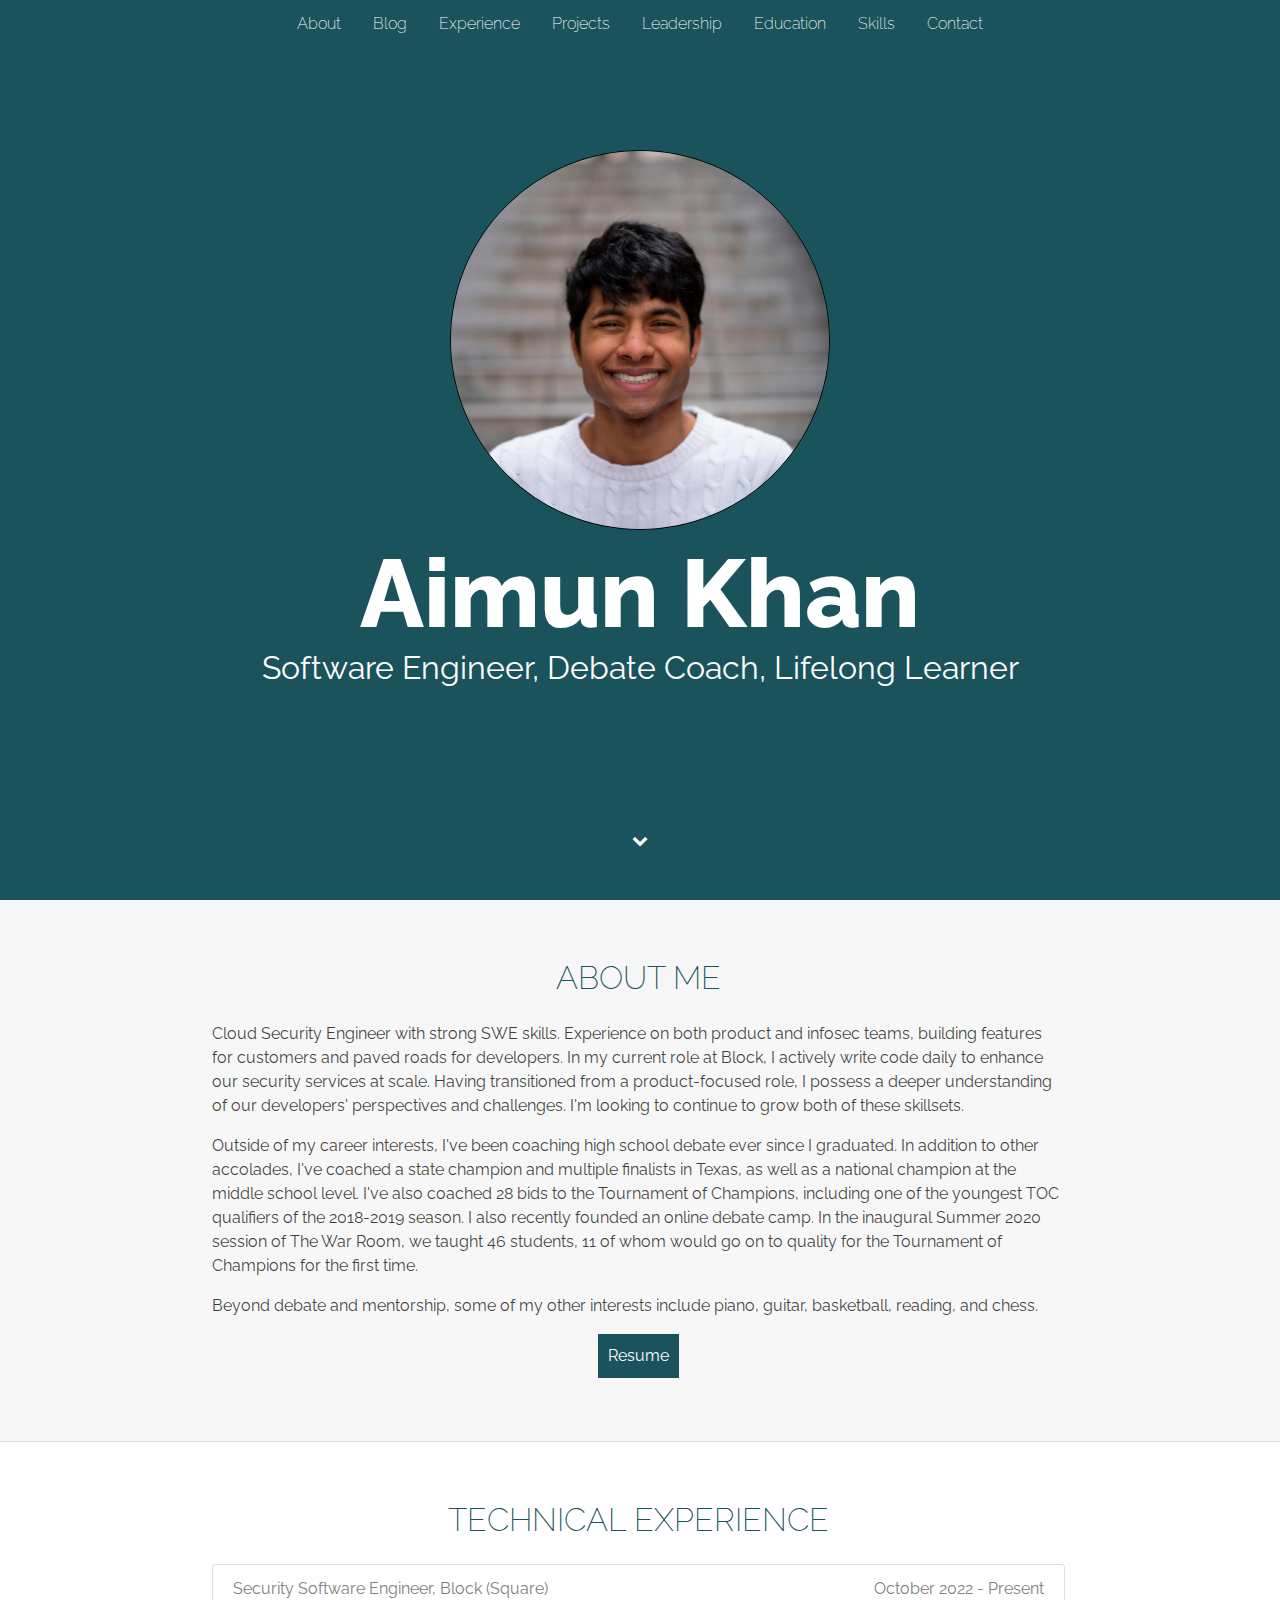
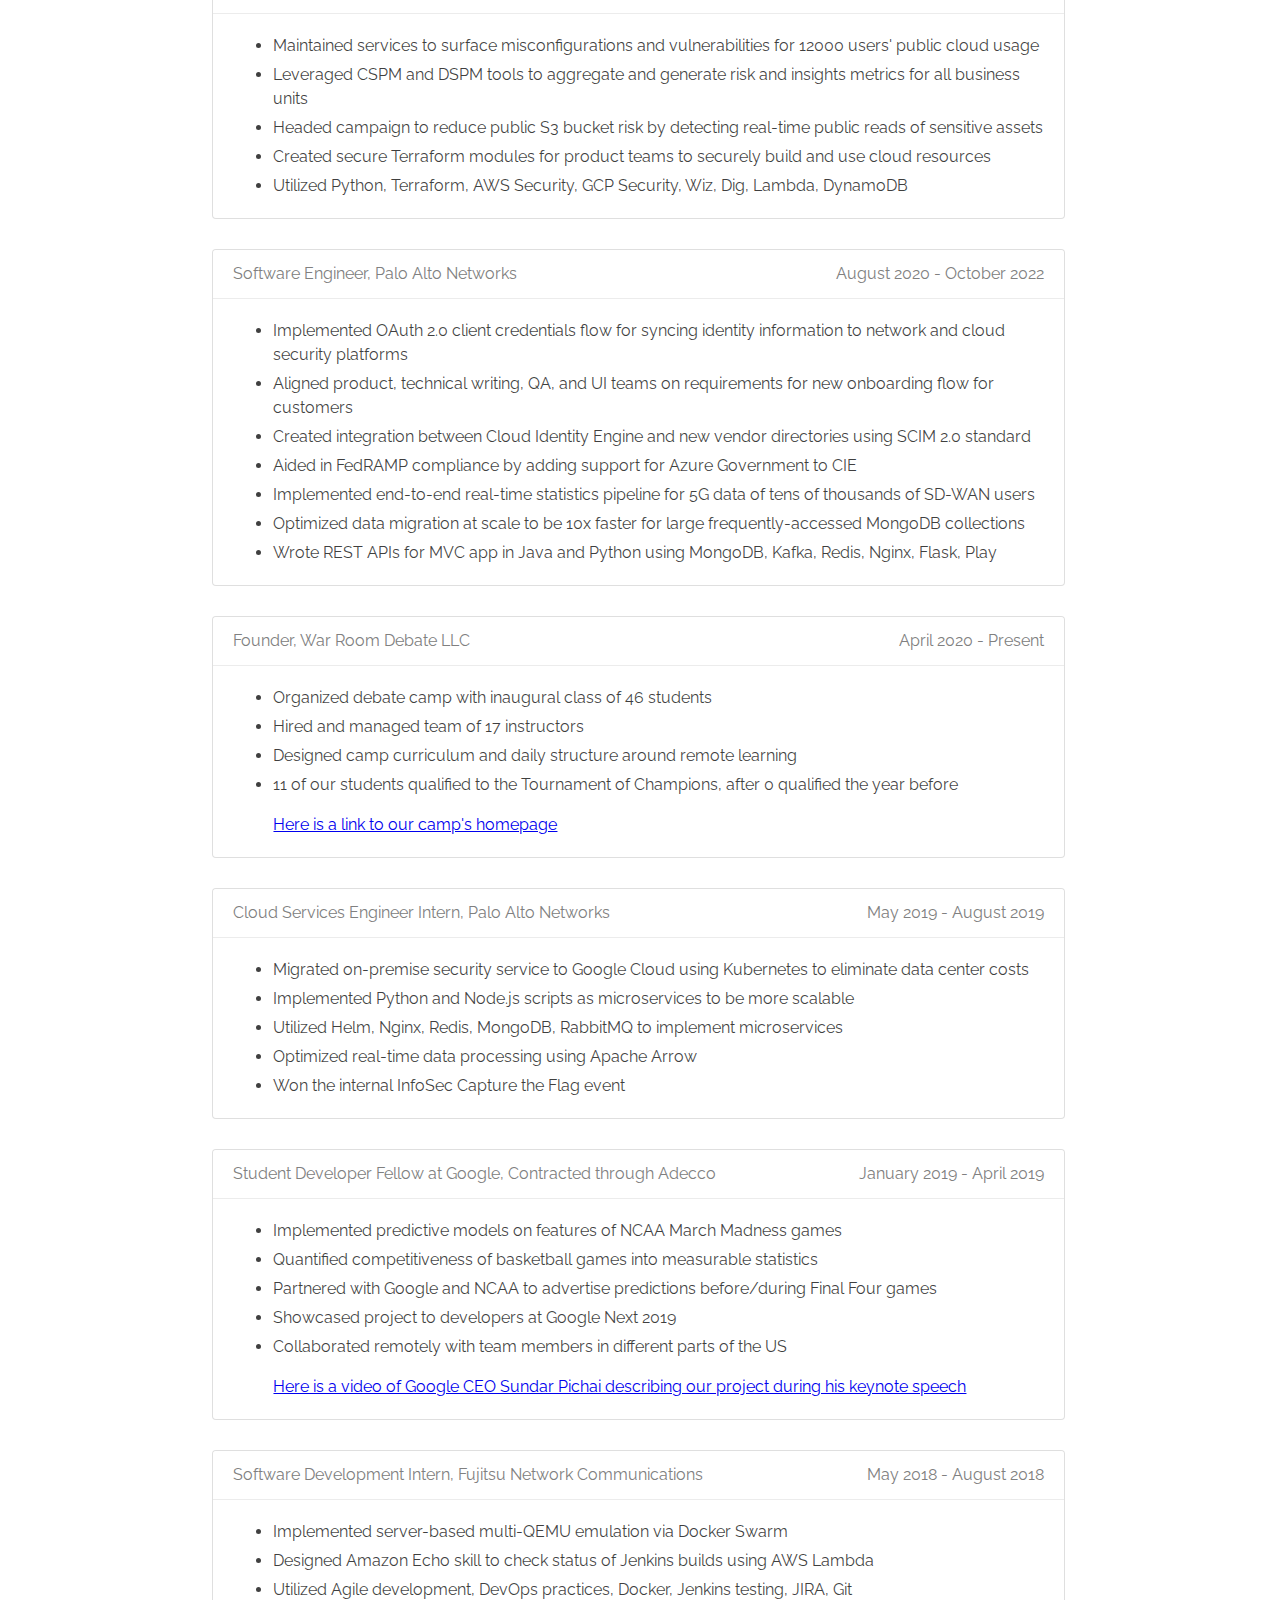
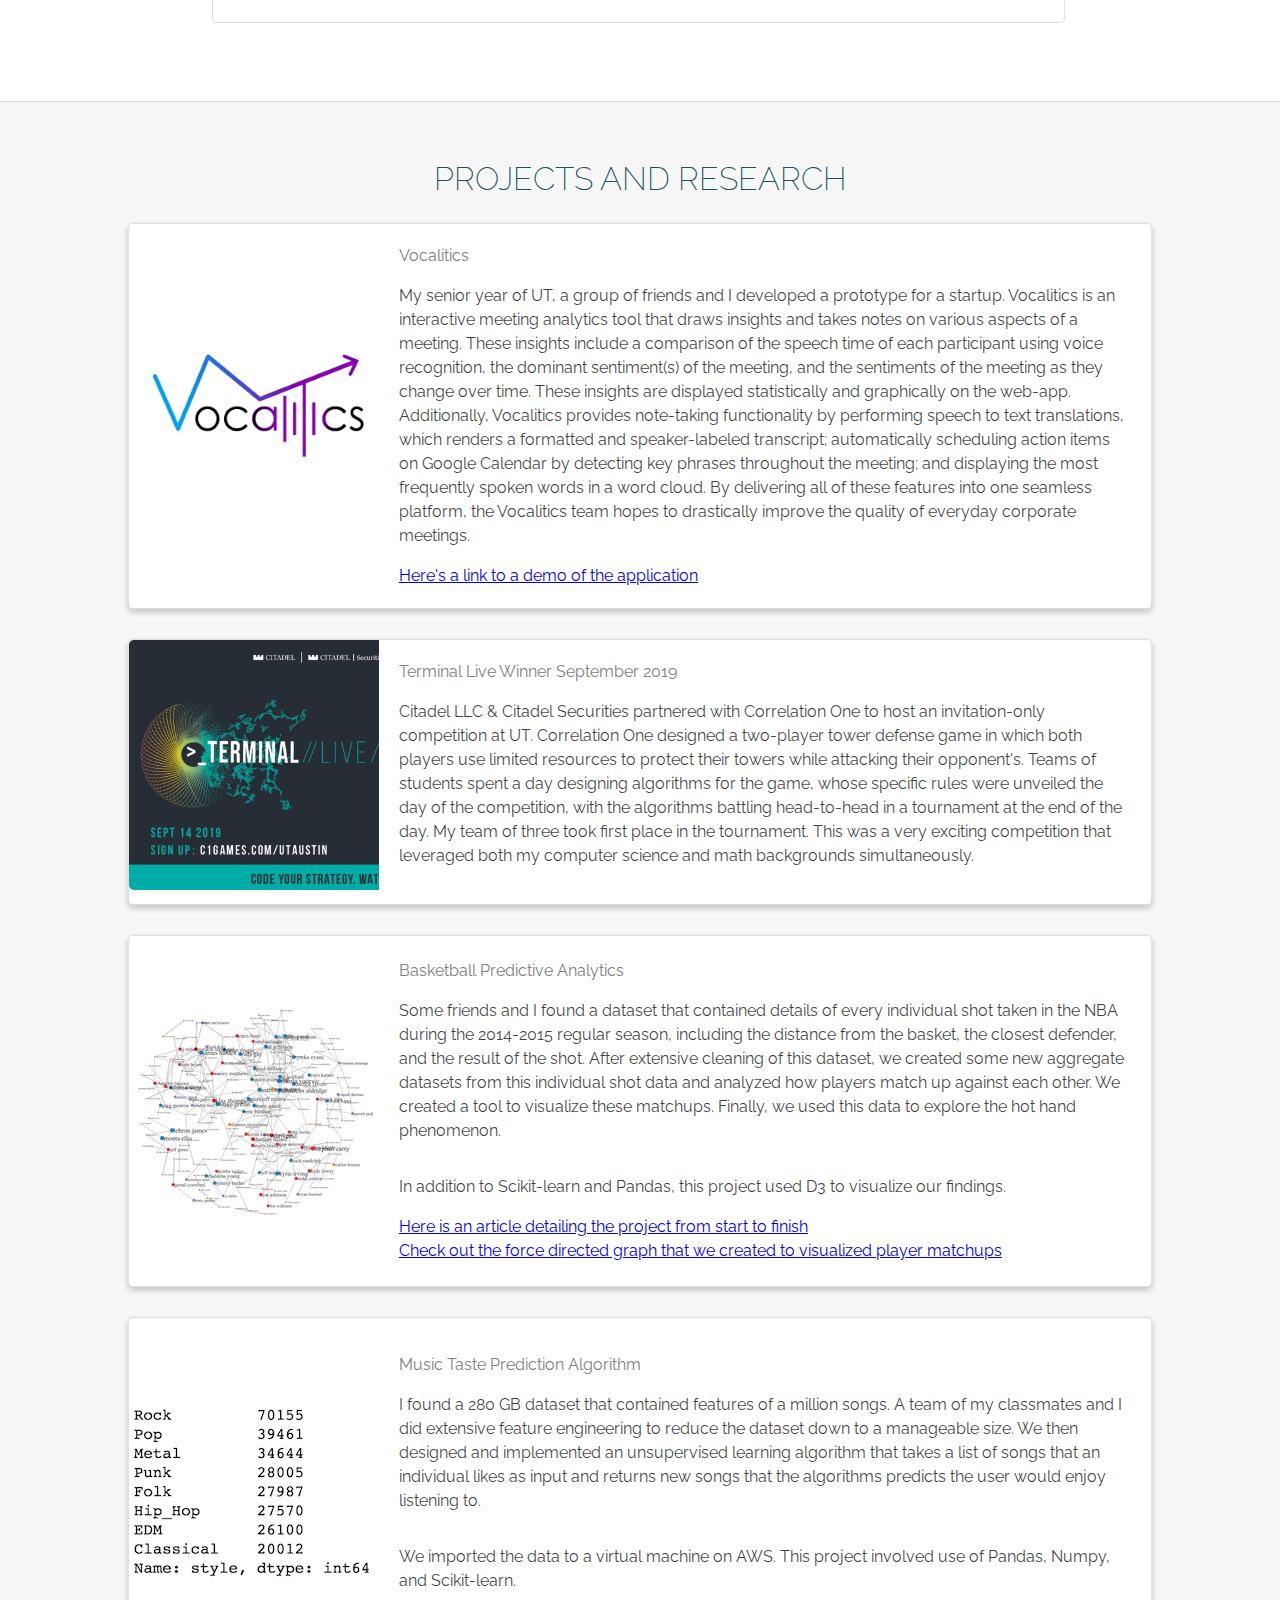
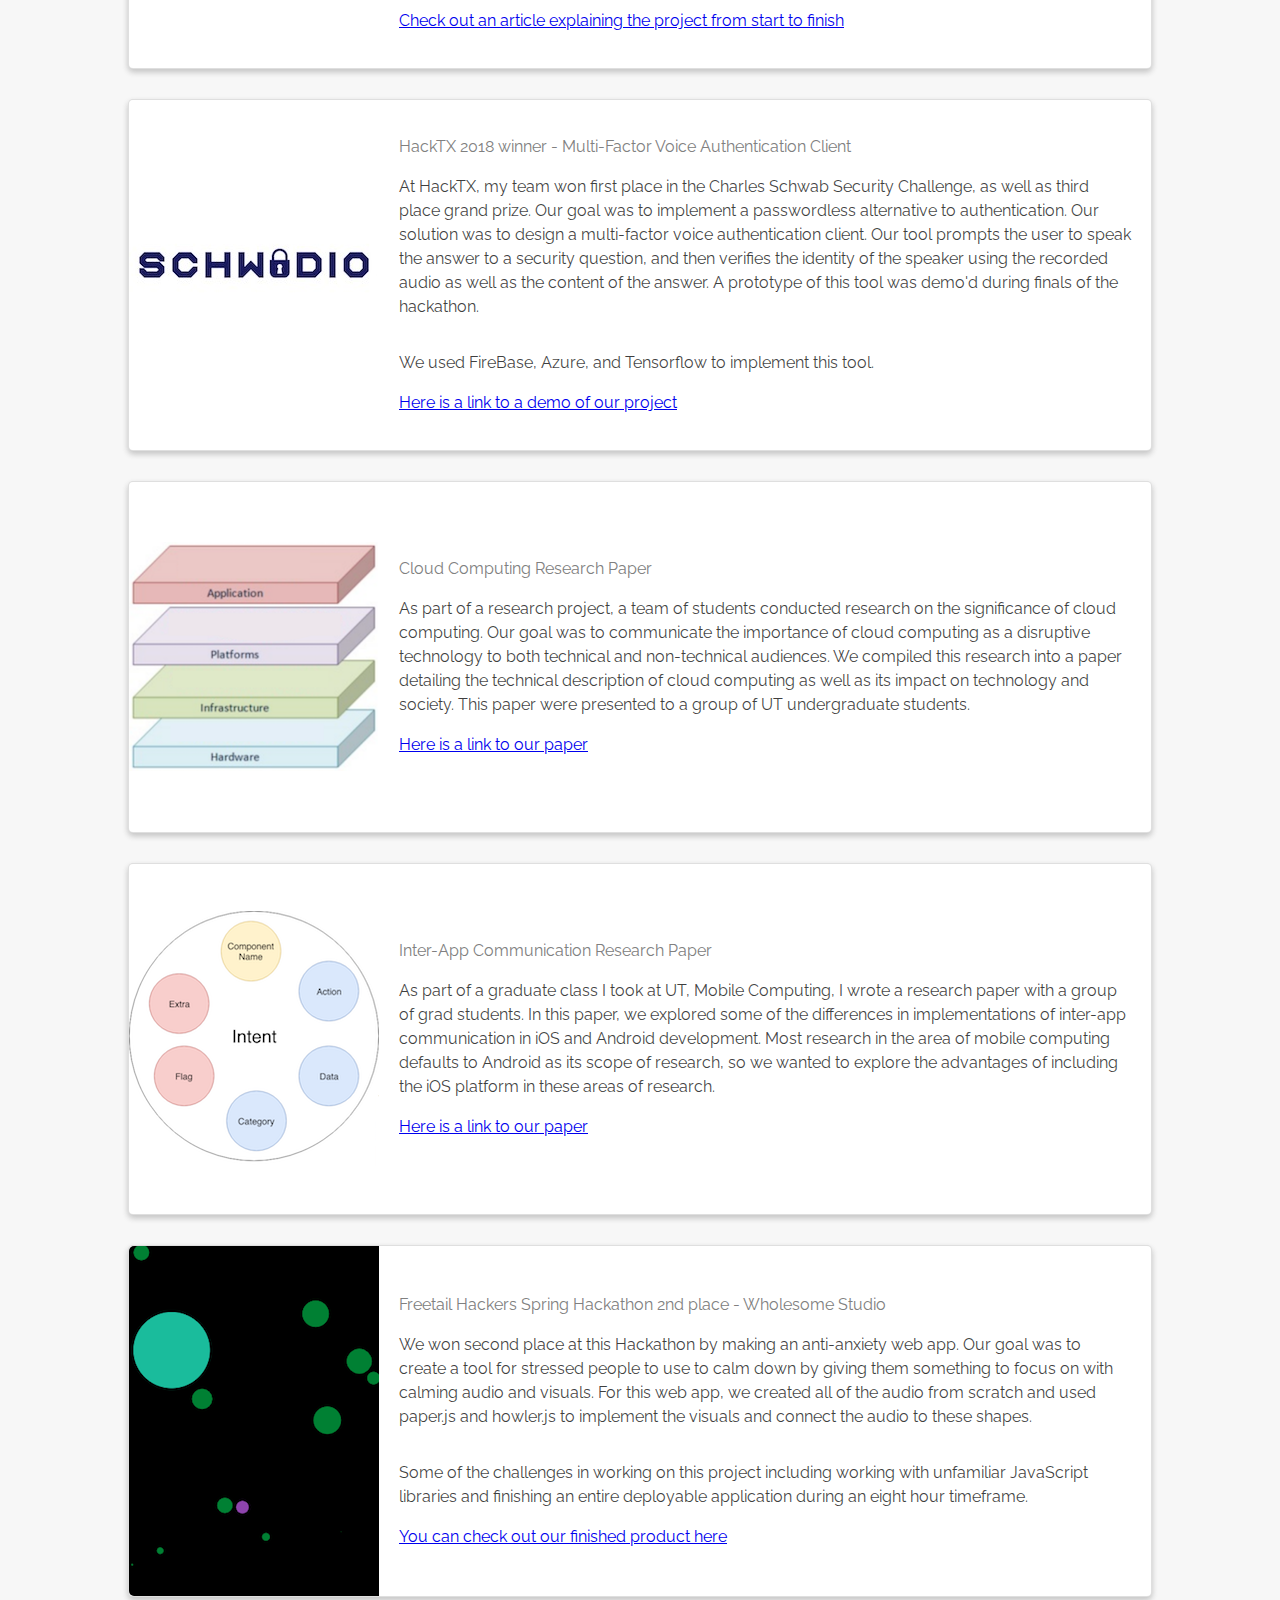
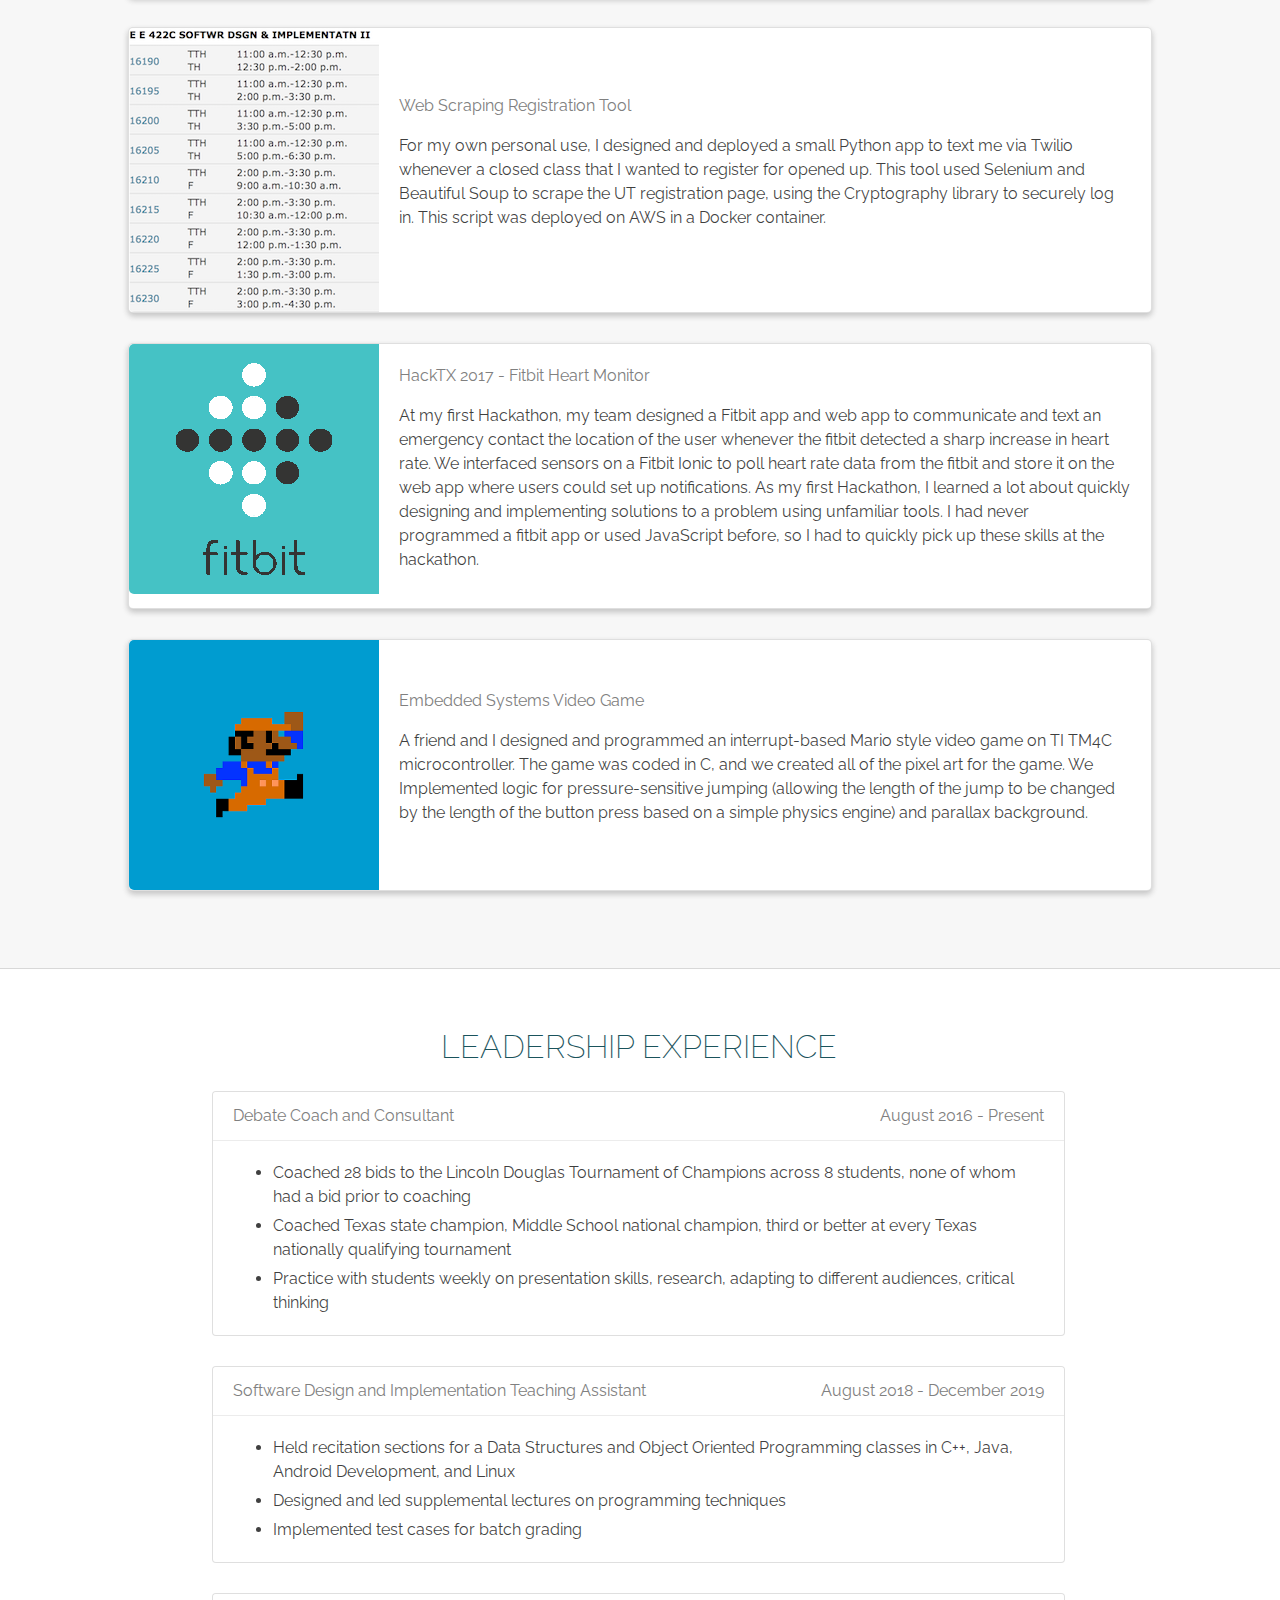
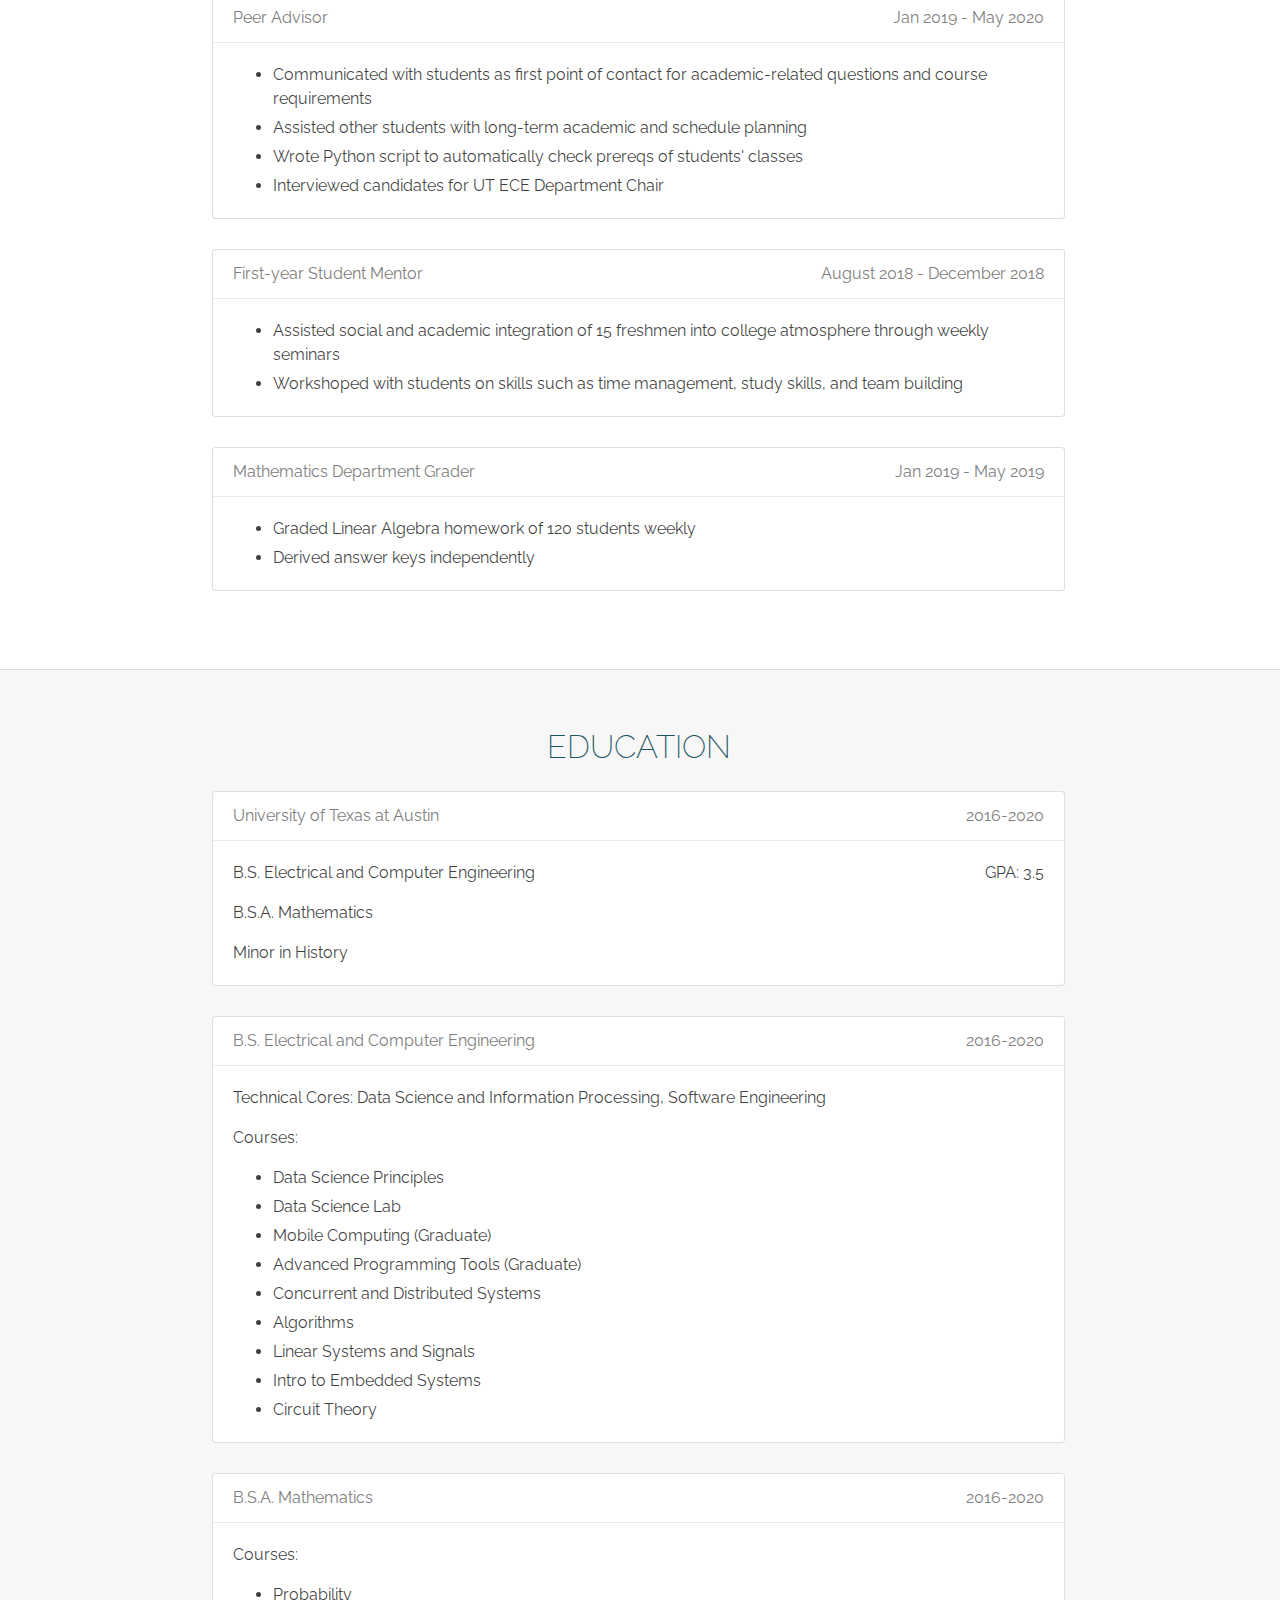
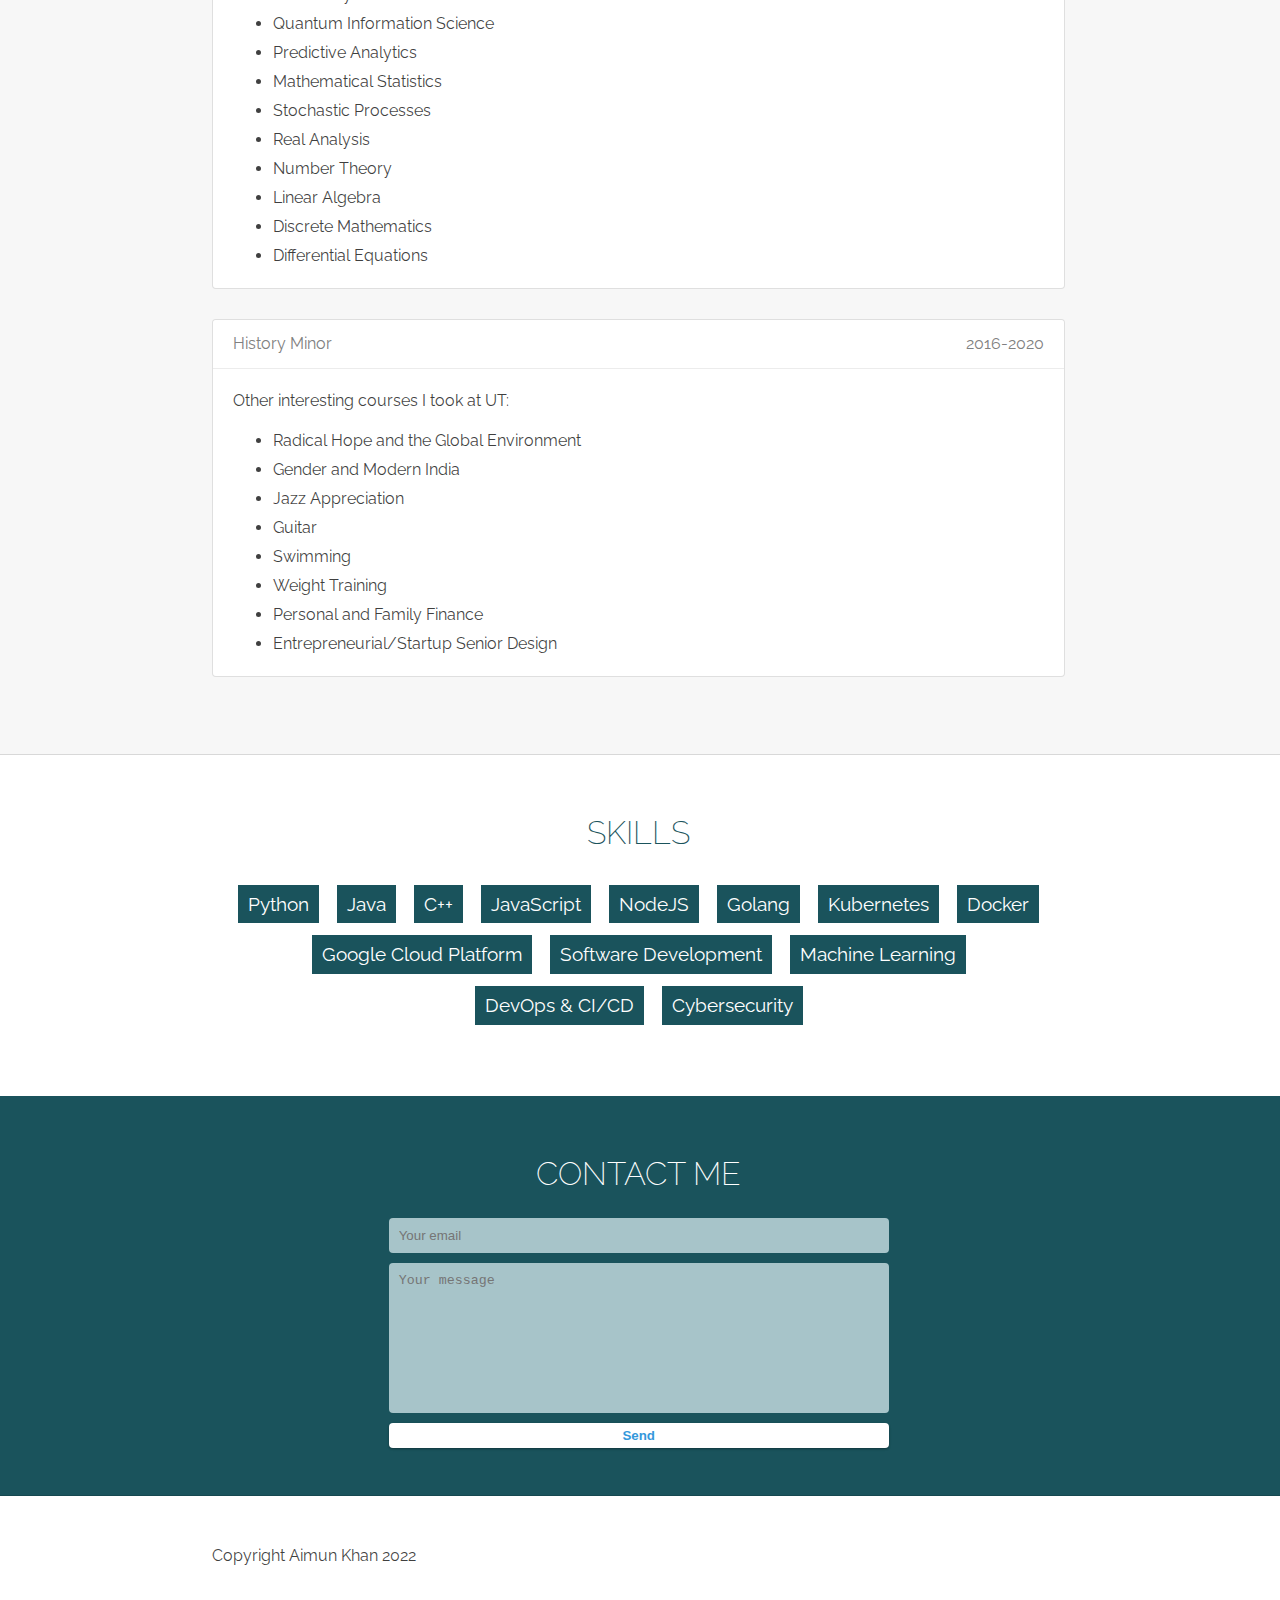
<file: index.html>
<!DOCTYPE html>
<html>
  <head>
    <meta charset="utf-8">
    <meta name="Aimun Khan" content="notranslate">
    <meta http-equiv="Content-Language" content="en">
    <title>Aimun Khan</title>
    <link rel="stylesheet" href="style.css">
    <link href="https://fonts.googleapis.com/css?family=Raleway:200,300,400,500,600,700,800" rel="stylesheet">
    <link rel="stylesheet" href="https://maxcdn.bootstrapcdn.com/font-awesome/4.7.0/css/font-awesome.min.css">
  </head>
  <body>

    <!-- BEGIN NAVBAR -->
    <div class="navbar">
      <a href="#about">About</a>
      <a href="blog.html">Blog</a>
      <a href="#experience">Experience</a>
      <a href="#projects">Projects</a>
      <a href="#other">Leadership</a>
      <a href="#education">Education</a>
      <a href="#skills">Skills</a>
      <a href="#contact">Contact</a>
    </div>
    <!-- END NAVBAR -->

    <div class="container">

      <!-- HEADER -->
      <div class="jumbotron">
        <div class="jumbotron-text">
          <div align="center">
            <img id="picture" src="aimun.jpg" width=380 height=380>
            <h1 margin-top = 0>Aimun Khan</h1>
            <p>Software Engineer, Debate Coach, Lifelong Learner</p>
          </div>
        </div>

        <!--<div class="jumbotron-social">
          <ul class="ul-social">
            <li class="li-social-links">
              <a class="social" href="https://github.com/" target="_blank"><i class="fa fa-github" aria-hidden="true"></i></a>
            </li>
            <li class="li-social-links">
              <a class="social" href="https://linkedin.com" target="_blank"><i class="fa fa-linkedin" aria-hidden="true"></i></a>
            </li>
            <li class="li-social-links">
              <a class="social" href="https://www.facebook.com/" target="_blank"><i class="fa fa-facebook" aria-hidden="true"></i></a>
            </li>
            <li class="li-social-links">
              <a class="social" href="https://twitter.com/" target="_blank"><i class="fa fa-twitter" aria-hidden="true"></i></a>
            </li>
            <li class="li-social-links">
              <a class="social" href="https://plus.google.com/" target="_blank"><i class="fa fa-google-plus" aria-hidden="true"></i></a>
            </li>
          </ul>
        </div>-->
        <div id="down-arrow">
          <span><a href="#about"><i class="fa fa-chevron-down" aria-hidden="true"></i></a></span>
        </div>
      </div>
      <!-- END HEADER -->



      <!-- BEGIN ABOUT -->
      <div class="row">
        <div class="side-content"></div>
        <div class="main-content">
          <div class="content-header">
            <a class="anchor" name="about"></a>
            <h2>About Me</h2>
          </div>
          <div class="content-body">
            <p>Cloud Security Engineer with strong SWE skills. Experience on both product and infosec teams, building features for customers and paved roads for developers. In my current role at Block, I actively write code daily to enhance our security services at scale. Having transitioned from a product-focused role, I possess a deeper understanding of our developers' perspectives and challenges. I'm looking to continue to grow both of these skillsets.</p>
            <p>Outside of my career interests, I've been coaching high school debate ever since I graduated. In addition to other accolades, I've coached a state champion and multiple finalists in Texas, as well as a national champion at the middle school level. I've also coached 28 bids to the Tournament of Champions, including one of the youngest TOC qualifiers of the 2018-2019 season. I also recently founded an online debate camp. In the inaugural Summer 2020 session of The War Room, we taught 46 students, 11 of whom would go on to quality for the Tournament of Champions for the first time.</p>
            <p>Beyond debate and mentorship, some of my other interests include piano, guitar, basketball, reading, and chess.</p>
            <p style="text-align:center"><a href="papers/Aimun_Khan_Resume.pdf" class="button">Resume</a></p>

          </div>
        </div>
        <div class="side-content"></div>
      </div>
      <!-- END ABOUT -->

      <!-- BEGIN EXPERIENCE -->
      <div class="row">
        <div class="side-content"></div>
        <div class="main-content">
          <div class="content-header">
            <a class="anchor" name="experience"></a>
            <h2>Technical Experience</h2>
          </div>
        <div class="content-body">


          <!-- CARD #1 - Square -->

          <div class="card">
            <div class="card-header">
              <h4>Security Software Engineer, Block (Square) <span class="job-title">October 2022 - Present</span></h4>
            </div>
            <div class="card-content">
              <ul>
	      <li>Maintained services to surface misconfigurations and vulnerabilities for 12000 users' public cloud usage</li>
	      <li>Leveraged CSPM and DSPM tools to aggregate and generate risk and insights metrics for all business units</li>
	      <li>Headed campaign to reduce public S3 bucket risk by detecting real-time public reads of sensitive assets</li>
	      <li>Created secure Terraform modules for product teams to securely build and use cloud resources</li>
	      <li>Utilized Python, Terraform, AWS Security, GCP Security, Wiz, Dig, Lambda, DynamoDB</li>
              </ul>
            </div>
          </div>

          <!-- CARD #2 - Palo Alto Networks -->

          <div class="card">
            <div class="card-header">
              <h4>Software Engineer, Palo Alto Networks <span class="job-title">August 2020 - October 2022</span></h4>
            </div>
            <div class="card-content">
              <ul>
              <li>Implemented OAuth 2.0 client credentials flow for syncing identity information to network and cloud security platforms</li>
              <li>Aligned product, technical writing, QA, and UI teams on requirements for new onboarding flow for customers</li>
              <li>Created integration between Cloud Identity Engine and new vendor directories using SCIM 2.0 standard</li>
              <li>Aided in FedRAMP compliance by adding support for Azure Government to CIE</li>
              <li>Implemented end-to-end real-time statistics pipeline for 5G data of tens of thousands of SD-WAN users</li>
              <li>Optimized data migration at scale to be 10x faster for large frequently-accessed MongoDB collections</li>
              <li>Wrote REST APIs for MVC app in Java and Python using MongoDB, Kafka, Redis, Nginx, Flask, Play</li>
              </ul>
            </div>
          </div>

          <!-- CARD #3 - The War Room -->
            <div class="card">
              <div class="card-header">
                <h4>Founder, War Room Debate LLC <span class="job-title">April 2020 - Present</span></h4>
              </div>
              <div class="card-content">
                <ul>
                <li>Organized debate camp with inaugural class of 46 students</li>
                <li>Hired and managed team of 17 instructors</li>
                <li>Designed camp curriculum and daily structure around remote learning</li>
                <li>11 of our students qualified to the Tournament of Champions, after 0 qualified the year before</li>
                <p><a href="http://warroomdebate.online/">Here is a link to our camp's homepage</a></p>
                </ul>
              </div>
            </div>

          <!-- CARD #1 - Palo Alto Networks -->
            <div class="card">
              <div class="card-header">
                <h4>Cloud Services Engineer Intern, Palo Alto Networks <span class="job-title">May 2019 - August 2019</span></h4>
              </div>
              <div class="card-content">
              	<ul>
	              <li>Migrated on-premise security service to Google Cloud using Kubernetes to eliminate data center costs</li>
                <li>Implemented Python and Node.js scripts as microservices to be more scalable</li>
                <li>Utilized Helm, Nginx, Redis, MongoDB, RabbitMQ to implement microservices</li>
                <li>Optimized real-time data processing using Apache Arrow</li>
                <li>Won the internal InfoSec Capture the Flag event</li>
              	</ul>
              </div>
            </div>

          <!-- CARD #3 - Google -->
            <div class="card">
              <div class="card-header">
                <h4>Student Developer Fellow at Google, Contracted through Adecco <span class="job-title">January 2019 - April 2019</span></h4>
              </div>
              <div class="card-content">
                <ul>
                  <li>Implemented predictive models on features of NCAA March Madness games</li>
                  <li>Quantified competitiveness of basketball games into measurable statistics</li>
            		  <li>Partnered with Google and NCAA to advertise predictions before/during Final Four games</li>
            		  <li>Showcased project to developers at Google Next 2019</li>
            		  <li>Collaborated remotely with team members in different parts of the US</li>
                  <p><a href="https://youtu.be/XGrlWVWlpgE?t=78">Here is a video of Google CEO Sundar Pichai describing our project during his keynote speech</a></p>
                </ul>
              </div>
            </div>

          <!-- CARD #4 - Fujtsu -->
            <div class="card">
              <div class="card-header">
                <h4>Software Development Intern, Fujitsu Network Communications <span class="job-title">May 2018 - August 2018</span></h4>
              </div>
              <div class="card-content">
                <ul>
                  <li>Implemented server-based multi-QEMU emulation via Docker Swarm</li>
                  <li>Designed Amazon Echo skill to check status of Jenkins builds using AWS Lambda</li>
                  <li>Utilized Agile development, DevOps practices, Docker, Jenkins testing, JIRA, Git</li>
                </ul>
              </div>
            </div>

          <!-- CARD #3

            <div class="card">
              <div class="card-header">
                <h4>Company <span class="job-title">Job Title</span></h4>
              </div>
              <div class="card-content">
                <p>Lorem ipsum dolor sit amet, consectetur adipisicing elit, sed do eiusmod tempor incididunt ut labore et dolore magna aliqua. Ut enim ad minim veniam, quis nostrud exercitation ullamco laboris nisi ut aliquip ex ea commodo consequat. Duis aute irure dolor in reprehenderit in voluptate velit esse cillum dolore eu fugiat nulla pariatur. Excepteur sint occaecat cupidatat non proident, sunt in culpa qui officia deserunt mollit anim id est laborum.</p>
              </div>
            </div>-->
          </div>
        </div>
        <div class="side-content"></div>
      </div>
      <!-- END EXPERIENCE -->


      <!-- BEGIN PROJECTS -->
      <div class="row">
        <div class="side-content-sm"></div>
        <div class="main-content-lg">
          <div class="content-header">
            <a class="anchor" name="projects"></a>
            <h2>Projects and Research</h2>
          </div>
          <div class="content-body">
            <!-- CARD #1 -->
            <div class="project-card">
              <div class="project-image">
                <img src="images/vocalitics-final.png" style='position: relative; top: 30%;z-index: 1;'>
              </div>
              <div class="project-content">
                <h4>Vocalitics</h4>
                <p>My senior year of UT, a group of friends and I developed a prototype for a startup. Vocalitics is an interactive meeting analytics tool that draws insights and takes notes on various aspects of a meeting. These insights include a comparison of the speech time of each participant using voice recognition, the dominant sentiment(s) of the meeting, and the sentiments of the meeting as they change over time. These insights are displayed statistically and graphically on the web-app. Additionally, Vocalitics provides note-taking functionality by performing speech to text translations, which renders a formatted and speaker-labeled transcript; automatically scheduling action items on Google Calendar by detecting key phrases throughout the meeting; and displaying the most frequently spoken words in a word cloud. By delivering all of these features into one seamless platform, the Vocalitics team hopes to drastically improve the quality of everyday corporate meetings.</p>
                <a href="https://youtu.be/E-m29BOnMSU">Here's a link to a demo of the application</a>
              </div>
            </div>
            <!-- CARD #1 -->
            <div class="project-card">
              <div class="project-image">
                <img src="images/Terminal Live.jpg">
              </div>
              <div class="project-content">
                <h4>Terminal Live Winner September 2019</h4>
                <p>Citadel LLC & Citadel Securities partnered with Correlation One to host an invitation-only competition at UT. Correlation One designed a two-player tower defense game in which both players use limited resources to protect their towers while attacking their opponent's. Teams of students spent a day designing algorithms for the game, whose specific rules were unveiled the day of the competition, with the algorithms battling head-to-head in a tournament at the end of the day. My team of three took first place in the tournament. This was a very exciting competition that leveraged both my computer science and math backgrounds simultaneously.</p>
              </div>
            </div>
            <!-- CARD #1 -->
            <div class="project-card">
              <div class="project-image">
                <img src="images/NBA.png">
              </div>
              <div class="project-content">
                <h4>Basketball Predictive Analytics</h4>
                <p>Some friends and I found a dataset that contained details of every individual shot taken in the NBA during the 2014-2015 regular season, including the distance from the basket, the closest defender, and the result of the shot. After extensive cleaning of this dataset, we created some new aggregate datasets from this individual shot data and analyzed how players match up against each other. We created a tool to visualize these matchups. Finally, we used this data to explore the hot hand phenomenon. </p>
                <p>In addition to Scikit-learn and Pandas, this project used D3 to visualize our findings.</p>
                <a href="https://towardsdatascience.com/insights-from-raw-nba-shot-log-data-and-an-exploration-of-the-hot-hand-phenomenon-1f1c6c63685a">Here is an article detailing the project from start to finish</a>
                <a href="https://aimunkhan.github.io/d3-graph-attack/index.html">Check out the force directed graph that we created to visualized player matchups</a>
              </div>
            </div>
            <!-- CARD #2 -->
            <div class="project-card">
              <div class="project-image">
                <img src="images/genres.png">
              </div>
              <div class="project-content">
                <h4>Music Taste Prediction Algorithm</h4>
                <p>I found a 280 GB dataset that contained features of a million songs. A team of my classmates and I did extensive feature engineering to reduce the dataset down to a manageable size. We then designed and implemented an unsupervised learning algorithm that takes a list of songs that an individual likes as input and returns new songs that the algorithms predicts the user would enjoy listening to. </p>
                <p>We imported the data to a virtual machine on AWS. This project involved use of Pandas, Numpy, and Scikit-learn.</p>
                <a href="https://towardsdatascience.com/music-to-my-ears-an-unsupervised-approach-to-user-specific-song-recommendation-6c291acc2c12">Check out an article explaining the project from start to finish</a>
              </div>
            </div>
            <!-- CARD #3 -->
            <div class="project-card">
              <div class="project-image">
                <img src="images/Schwadio.jpg">
              </div>
              <div class="project-content">
                <h4>HackTX 2018 winner - Multi-Factor Voice Authentication Client</h4>
                <p>At HackTX, my team won first place in the Charles Schwab Security Challenge, as well as third place grand prize. Our goal was to implement a passwordless alternative to authentication. Our solution was to design a multi-factor voice authentication client. Our tool prompts the user to speak the answer to a security question, and then verifies the identity of the speaker using the recorded audio as well as the content of the answer. A prototype of this tool was demo'd during finals of the hackathon.</p>
                <p>We used FireBase, Azure, and Tensorflow to implement this tool.</p>
                <a href="https://devpost.com/software/schwadio">Here is a link to a demo of our project</a>
              </div>
            </div>
            <!-- CARD #4 -->
            <div class="project-card">
              <div class="project-image">
                <img src="images/Cloud.png">
              </div>
              <div class="project-content">
                <h4>Cloud Computing Research Paper</h4>
                <p>As part of a research project, a team of students conducted research on the significance of cloud computing. Our goal was to communicate the importance of cloud computing as a disruptive technology to both technical and non-technical audiences. We compiled this research into a paper detailing the technical description of cloud computing as well as its impact on technology and society. This paper were presented to a group of UT undergraduate students.</p>
                <a href="papers/Cloud_Computing.pdf">Here is a link to our paper</a>
              </div>
            </div>
            <!-- CARD #5 -->
            <div class="project-card">
              <div class="project-image">
                <img src="images/intents.png">
              </div>
              <div class="project-content">
                <h4>Inter-App Communication Research Paper</h4>
                <p>As part of a graduate class I took at UT, Mobile Computing, I wrote a research paper with a group of grad students. In this paper, we explored some of the differences in implementations of inter-app communication in iOS and Android development. Most research in the area of mobile computing defaults to Android as its scope of research, so we wanted to explore the advantages of including the iOS platform in these areas of research.</p>
                <a href="papers/Khan_Lee_Wang_IAC.pdf">Here is a link to our paper</a>
              </div>
            </div>
            <!-- CARD #6 -->
            <div class="project-card">
              <div class="project-image">
                <img src="images/WholesomeHacks.png">
              </div>
              <div class="project-content">
                <h4>Freetail Hackers Spring Hackathon 2nd place - Wholesome Studio</h4>
                <p>We won second place at this Hackathon by making an anti-anxiety web app. Our goal was to create a tool for stressed people to use to calm down by giving them something to focus on with calming audio and visuals. For this web app, we created all of the audio from scratch and used paper.js and howler.js to implement the visuals and connect the audio to these shapes.</p>
                <p>Some of the challenges in working on this project including working with unfamiliar JavaScript libraries and finishing an entire deployable application during an eight hour timeframe.</p>
                <a href="https://aimunkhan.github.io/wholesome-studio/index.html">You can check out our finished product here</a>
              </div>
            </div>
            <!-- CARD #7 -->
            <div class="project-card">
              <div class="project-image">
                <img src="images/Classes.png">
              </div>
              <div class="project-content">
                <h4>Web Scraping Registration Tool</h4>
                <p>For my own personal use, I designed and deployed a small Python app to text me via Twilio whenever a closed class that I wanted to register for opened up. This tool used Selenium and Beautiful Soup to scrape the UT registration page, using the Cryptography library to securely log in. This script was deployed on AWS in a Docker container.</p>
              </div>
            </div>
            <!-- CARD #8 -->
            <div class="project-card">
              <div class="project-image">
                <img src="images/Fitbit.png">
              </div>
              <div class="project-content">
                <h4>HackTX 2017 - Fitbit Heart Monitor</h4>
                <p>At my first Hackathon, my team designed a Fitbit app and web app to communicate and text an emergency contact the location of the user whenever the fitbit detected a sharp increase in heart rate. We interfaced sensors on a Fitbit Ionic to poll heart rate data from the fitbit and store it on the web app where users could set up notifications. As my first Hackathon, I learned a lot about quickly designing and implementing solutions to a problem using unfamiliar tools. I had never programmed a fitbit app or used JavaScript before, so I had to quickly pick up these skills at the hackathon.</p>
                <!--<p>As my first Hackathon, I learned a lot about quickly designing and implementing solutions to a problem using unfamiliar tools. I had never programmed a fitbit app or used JavaScript before, so I had to quickly pick up these skills at the hackathon.</p>-->
              </div>
            </div>
            <!-- CARD #9 -->
            <div class="project-card">
              <div class="project-image">
                <img src="images/Tiwario_Jumping.png">
              </div>
              <div class="project-content">
                <h4>Embedded Systems Video Game</h4>
                <p>A friend and I designed and programmed an interrupt-based Mario style video game on TI TM4C microcontroller. The game was coded in C, and we created all of the pixel art for the game. We Implemented logic for pressure-sensitive jumping (allowing the length of the jump to be changed by the length of the button press based on a simple physics engine) and parallax background.</p>
              </div>
            </div>
            <!-- CARD #X
            <div class="project-card">
              <div class="project-image">
                <img src="http://placehold.it/250x350">
              </div>
              <div class="project-content">
                <h4>Project Name</h4>
                <p>Lorem ipsum dolor sit amet, consectetur adipisicing elit, sed do eiusmod tempor incididunt ut labore et dolore magna aliqua. Ut enim ad minim veniam, quis nostrud exercitation ullamco laboris nisi ut aliquip ex ea commodo consequat. Duis aute irure dolor in reprehenderit in voluptate velit esse cillum dolore eu fugiat nulla pariatur. Excepteur sint occaecat cupidatat non proident, sunt in culpa qui officia deserunt mollit anim id est laborum.</p>
                <a href="#">Link Text</a>
              </div>
            </div>-->

          </div>
        </div>
        <div class="side-content-sm"></div>
      </div>
      <!-- END PROJECTS -->

      <!-- BEGIN SKILLS
      <div class="row">
        <div class="side-content"></div>
        <div class="main-content">
          <div class="content-header">
            <a class="anchor" name="skills"></a>
            <h2>Skills</h2>
          </div>
          <div class="content-body">
            <ul class="ul-skills">
              <li class="li-skills">Python</li>
              <li class="li-skills">C</li>
              <li class="li-skills">C++</li>
              <li class="li-skills">Java</li>
              <li class="li-skills">Bash</li>
              <li class="li-skills">Docker</li>
              <li class="li-skills">Pandas</li>
              <li class="li-skills">Javascript</li>
            </ul>
          </div>
        </div>
        <div class="side-content"></div>
      </div>
      END SKILLS -->

      <!-- BEGIN OTHER EXPERIENCE -->
      <div class="row">
        <div class="side-content"></div>
        <div class="main-content">
          <div class="content-header">
            <a class="anchor" name="other"></a>
            <h2>Leadership Experience</h2>
          </div>
          <!-- CARD #1 - Debate -->
          <div class="content-body">
            <div class="card">
              <div class="card-header">
                <h4>Debate Coach and Consultant<span class="job-title">August 2016 - Present</span></h4>
              </div>
              <div class="card-content">
                <ul>
                  <li>Coached 28 bids to the Lincoln Douglas Tournament of Champions across 8 students, none of whom had a bid prior to coaching</li>
                  <li>Coached Texas state champion, Middle School national champion, third or better at every Texas nationally qualifying tournament</li>
                  <li>Practice with students weekly on presentation skills, research, adapting to different audiences, critical thinking</li>
                </ul>
              </div>
            </div>
          <!-- CARD #2 - TA -->
            <div class="card">
              <div class="card-header">
                <h4>Software Design and Implementation Teaching Assistant<span class="job-title">August 2018 - December 2019</span></h4>
              </div>
              <div class="card-content">
                <ul>
                  <li>Held recitation sections for a Data Structures and Object Oriented Programming classes in C++, Java, Android Development, and Linux</li>
                  <li>Designed and led supplemental lectures on programming techniques</li>
                  <li>Implemented test cases for batch grading</li>
                </ul>
              </div>
            </div>
          <!-- CARD #3 - Peer Advisor -->
            <div class="card">
              <div class="card-header">
                <h4>Peer Advisor <span class="job-title">Jan 2019 - May 2020</span></h4>
              </div>
              <div class="card-content">
                <ul>
                  <li>Communicated with students as first point of contact for academic-related questions and course requirements</li>
                  <li>Assisted other students with long-term academic and schedule planning</li>
                  <li>Wrote Python script to automatically check prereqs of students' classes</li>
                  <li>Interviewed candidates for UT ECE Department Chair</li>
                </ul>
              </div>
            </div>          
          <!-- CARD #4 - FIG Mentor -->
            <div class="card">
              <div class="card-header">
                <h4>First-year Student Mentor <span class="job-title">August 2018 - December 2018</span></h4>
              </div>
              <div class="card-content">
                <ul>
                  <li>Assisted social and academic integration of 15 freshmen into college atmosphere through weekly seminars</li>
                  <li>Workshoped with students on skills such as time management, study skills, and team building</li>
                </ul>
              </div>
            </div>
          <!-- CARD #5 - Grader -->
            <div class="card">
              <div class="card-header">
                <h4>Mathematics Department Grader<span class="job-title">Jan 2019 - May 2019</span></h4>
              </div>
              <div class="card-content">
                <ul>
                  <li>Graded Linear Algebra homework of 120 students weekly</li>
                  <li>Derived answer keys independently</li>
                </ul>
              </div>
            </div>
          <!-- CARD #6
            <div class="card">
              <div class="card-header">
                <h4>Company <span class="job-title">Job Title</span></h4>
              </div>
              <div class="card-content">
                <p>Lorem ipsum dolor sit amet, consectetur adipisicing elit, sed do eiusmod tempor incididunt ut labore et dolore magna aliqua. Ut enim ad minim veniam, quis nostrud exercitation ullamco laboris nisi ut aliquip ex ea commodo consequat. Duis aute irure dolor in reprehenderit in voluptate velit esse cillum dolore eu fugiat nulla pariatur. Excepteur sint occaecat cupidatat non proident, sunt in culpa qui officia deserunt mollit anim id est laborum.</p>
              </div>
            </div>-->
          </div>
        </div>
        <div class="side-content"></div>
      </div>
      <!-- END EXPERIENCE -->

      <!-- BEGIN EDUCATION -->
      <div class="row">
        <div class="side-content"></div>
        <div class="main-content">
          <div class="content-header">
            <a class="anchor" name="education"></a>
            <h2>Education</h2>
          </div>
          <div class="content-body">
            <!--<div class="card">
              <div class="card-header">
                <h4>University of Texas at Austin <span class="job-title"></span></h4>
              </div>
            </div>-->

            <!-- EDUCATION ALL -->
            <div class="card">
              <div class="card-header">
                <h4>University of Texas at Austin<span class="job-title">2016-2020</span></h4>
              </div>
              <div class="card-content">
                <div>
                  <p>
                    B.S. Electrical and Computer Engineering
                    <href style="float: right;">GPA: 3.5</href>
                  </p>
                </div>

                <div>
                  <p>
                    B.S.A. Mathematics
                  </p>
                </div>

                <div>
                  <p>Minor in History</p>
                </div>
              </div>
            </div>

            <!-- EDUCATION 1 -->
            <div class="card">
              <div class="card-header">
                <h4>B.S. Electrical and Computer Engineering<span class="job-title">2016-2020</span></h4>
              </div>
              <div class="card-content">
                <p>Technical Cores: Data Science and Information Processing, Software Engineering</p>
                <p>Courses:</p>
                <ul>
                  <li>Data Science Principles</li>
                  <li>Data Science Lab</li>
                  <li>Mobile Computing (Graduate)</li>
                  <li>Advanced Programming Tools (Graduate)
                  <li>Concurrent and Distributed Systems</li>
                  <li>Algorithms</li>
                  <li>Linear Systems and Signals</li>
                  <li>Intro to Embedded Systems</li>
                  <li>Circuit Theory</li>
                </ul>
              </div>
            </div>
            <!-- EDUCATION 2 -->
            <div class="card">
              <div class="card-header">
                <h4>B.S.A. Mathematics <span class="job-title">2016-2020</span></h4>
              </div>
              <div class="card-content">
                <p>Courses:</p>
                <ul>
                  <li>Probability</li>
                  <li>Quantum Information Science</li>
                  <li>Predictive Analytics</li>
                  <li>Mathematical Statistics</li>
                  <li>Stochastic Processes</li>
                  <li>Real Analysis</li>
                  <li>Number Theory</li>
                  <li>Linear Algebra</li>
                  <li>Discrete Mathematics</li>
                  <li>Differential Equations</li>
                </ul>
              </div>
            </div>

            <!-- EDUCATION 3 -->
            <div class="card">
              <div class="card-header">
                <h4>History Minor<span class="job-title">2016-2020</span></h4>
              </div>
              <div class="card-content">
                <p>Other interesting courses I took at UT:</p>
                <ul>
                  <li>Radical Hope and the Global Environment</li>
                  <li>Gender and Modern India</li>
                  <li>Jazz Appreciation</li>
                  <li>Guitar</li>
                  <li>Swimming</li>
                  <li>Weight Training</li>
                  <li>Personal and Family Finance</li>
                  <li>Entrepreneurial/Startup Senior Design</li>
                </ul>
              </div>
            </div>
            <!-- EDUCATION 4 -->
            <!--begin comment<div class="card">
              <div class="card-header">
                <h4>Minor in History <span class="job-title">2016-2020</span></h4>
              </div>
              <div class="card-content">
                <p>Lorem ipsum dolor sit amet, consectetur adipisicing elit, sed do eiusmod tempor incididunt ut labore et dolore magna aliqua. Ut enim ad minim veniam, quis nostrud exercitation ullamco laboris nisi ut aliquip ex ea commodo consequat. Duis aute irure dolor in reprehenderit in voluptate velit esse cillum dolore eu fugiat nulla pariatur. Excepteur sint occaecat cupidatat non proident, sunt in culpa qui officia deserunt mollit anim id est laborum.</p>
              </div>
            </div>-->

          </div>
        </div>
        <div class="side-content"></div>
      </div>
      <!-- END EDUCATION -->

      <!-- BEGIN PERSONAL
      <div class="row white box-shadow">
        <div class="side-content"></div>
        <div class="main-content">
          <div class="content-header">
            <a class="anchor" name="about"></a>
            <h2>Personal Life</h2>
          </div>
          <div class="content-body">
            <p>I'm very into music. </p>
            <p>Outisde of my career interests, I have multiple interests in the humanities. I'm a history minor and I love to play the guitar. I'm also a debate coach. </p>
          </div>
        </div>
        <div class="side-content"></div>
      </div>
      END PERSONAL -->


      <!-- BEGIN SKILLS -->
      <div class="row">
        <div class="side-content"></div>
        <div class="main-content">
          <div class="content-header">
            <a class="anchor" name="skills"></a>
            <h2>Skills</h2>
          </div>
          <div class="content-body">
            <ul class="ul-skills">
              <li class="li-skills">Python</li>
              <li class="li-skills">Java</li>
              <li class="li-skills">C++</li>
              <li class="li-skills">JavaScript</li>
              <li class="li-skills">NodeJS</li>
              <li class="li-skills">Golang</li>
              <li class="li-skills">Kubernetes</li>
              <li class="li-skills">Docker</li>
              <li class="li-skills">Google Cloud Platform</li>
              <li class="li-skills">Software Development</li>
              <li class="li-skills">Machine Learning</li>
              <li class="li-skills">DevOps & CI/CD</li>
              <li class="li-skills">Cybersecurity</li>
            </ul>

            <!-- ADD SECTIONS 
            Programming languages (Python, Java, C++, JavaScript, NodeJS, Golang)
            Web technologies and frameworks (Nginx, uWSGI, gRPC, Django, Flask, Express, Play)
            Databases and streaming technologies (MongoDB, SQL, Redis, Kafka, RabbitMQ)
            Deployment technologies (Docker, Kubernetes, Helm, AWS, GCP, Gitlab CI/CD, Jenkins)
            Data Science technologies (Pandas, Numpy, R)
            -->
          </div>
        </div>
        <div class="side-content"></div>
      </div>
      <!-- END SKILLS -->


      <!-- BEGIN CONTACT -->

      <div class="row blue">
        <div class="side-content"></div>
        <div class="main-content">
          <div class="content-header">
            <a class="anchor" name="contact"></a>
            <h2 class="white-text">Contact Me</h2>
          </div>
          <div class="contact content-body">
            <form method="POST" action="https://formspree.io/khan.aimun@gmail.com">
                <input type="hidden" name="_subject" value="Contact request from personal website" />
                <input type="email" name="_replyto" placeholder="Your email" required>
                <textarea name="message" placeholder="Your message" required></textarea>
                <button type="submit">Send</button>
            </form>
          </div>
        </div>
        <div class="side-content"></div>
      </div>
      <!-- END CONTACT -->


      <!-- BEGIN FOOTER -->
      <div class="row">
        <div class="side-content"></div>
        <div class="main-content">
          <div class="content-header">
          </div>
          <div class="content-body">
            <p>Copyright Aimun Khan 2022</p>
          </div>
        </div>
        <div class="side-content"></div>
      </div>
      <!-- END FOOTER -->

    </div>
  </body>
</html>
</file>
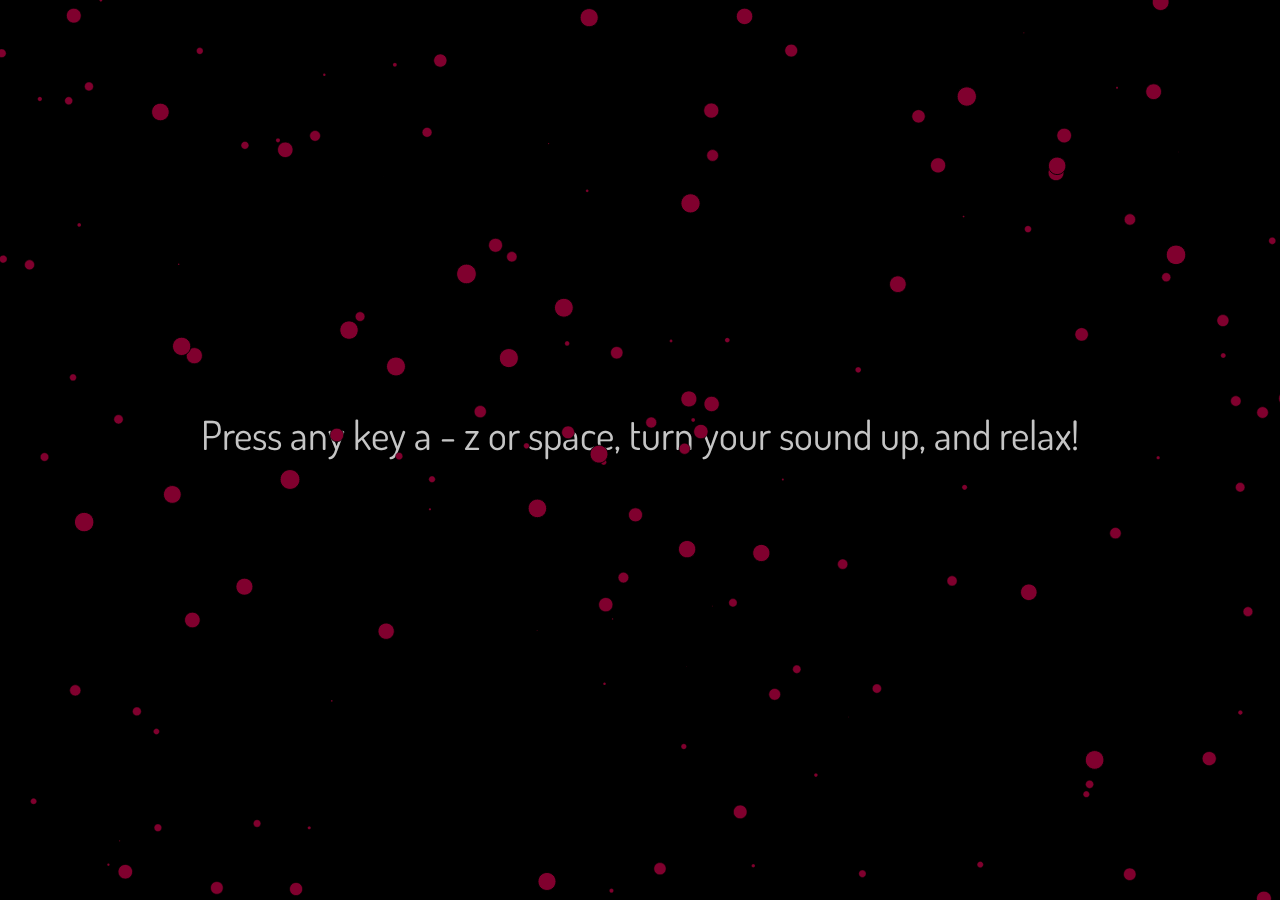
<file: wholesome-studio/index.html>
<!DOCTYPE html>
<html>
<head>
	<title>Circles</title>
	<link rel="stylesheet" type="text/css" href="assets/css/styles.css">
	<link rel="stylesheet" href="https://maxcdn.bootstrapcdn.com/bootstrap/3.3.7/css/bootstrap.min.css">
	<link href="https://fonts.googleapis.com/css?family=Dosis" rel="stylesheet">
	<script type="text/javascript" src="assets/js/lib/paper-full.js">
	</script>
	<script type="text/javascript" src="assets/js/lib/howler.js"></script>

	<script type="text/paperscript" canvas="myCanvas">


		var text = new PointText(new Point(view.size.width/2, view.size.height/2));
		text.justification = 'center';
		text.fillColor = 'white';
		text.fontSize = 40;
		text.fontFamily = 'Dosis';
		text.content = 'Press any key a - z or space, turn your sound up, and relax!';


	var m1 = 'newsounds/melody/bubbles.mp3';

	var m2 = 'newsounds/melody/marimba_cmaj7.wav';

	var m3 = 'newsounds/melody/particles_cmaj7_and_gmaj7.wav';

	var m4 = 'newsounds/melody/harp_bmin.wav';

	var m5 = 'newsounds/melody/piano_cmaj7.wav';

	var m6 = 'newsounds/melody/piano_fmaj7.wav';

	var m7 = 'newsounds/melody/Smooth.wav';

	var m8 = 'newsounds/melody/strhodes_Fmaj7.wav';

	var m9 = 'newsounds/melody/strings_fmaj7.wav';

	var m10 = 'newsounds/melody/waterdrop.wav';

	var m11 = 'newsounds/melody/wobble.wav';

	var m12 = 'newsounds/melody/clay.mp3';

	var m13 = 'newsounds/melody/chimes.wav';

	var m14 = 'newsounds/melody/bells_cmaj.wav';

	var m15 = 'newsounds/melody/stars_cmaj.wav';

	var m16 = 'newsounds/melody/stars_fmaj.wav';

	var m17 = 'newsounds/melody/stars_gmaj.wav';

	var m18 = 'sounds/moon.mp3';



	var k1 = 'newsounds/kit/Cymbal13.wav';

	var k2 = 'newsounds/kit/Hihat1.wav';

	var k3 = 'newsounds/kit/Hihat10.wav';

	var k4 = 'newsounds/kit/Kick5.wav';

	var k5 = 'newsounds/kit/Perc2.wav';

	var k6 = 'newsounds/kit/TSClap5.wav';

	var k7 = 'newsounds/kit/openhat.wav';



	var r1 = 'newsounds/rhythm/Chant.wav';

	var r2 = 'newsounds/rhythm/diesel.m4a';

	var r3 = 'newsounds/rhythm/MusicBox.wav';

	var r4 = 'newsounds/rhythm/OlSchool.wav';

	var r5 = 'newsounds/rhythm/Onigiri.wav';

	var r6 = 'newsounds/rhythm/Ride.wav';

	var r7 = 'newsounds/rhythm/Zip.wav';





	var circles = [];

	var keyData = {

		q: {

			sound: new Howl({

			  src: [m16]

			}),

			color: '#1abc9c'

		},

		w: {

			sound: new Howl({

			  src: [m2]

			}),

			color: '#2ecc71'

		},

		e: {

			sound: new Howl({

			  src: [m7]

			}),

			color: '#3498db'

		},

		r: {

			sound: new Howl({

			  src: [m9]

			}),

			color: '#9b59b6'

		},

		t: {

			sound: new Howl({

			  src: [m12]

			}),

			color: '#34495e'

		},

		y: {

			sound: new Howl({

			  src: [m13]

			}),

			color: '#16a085'

		},

		u: {

			sound: new Howl({

			  src: [k2]

			}),

			color: '#27ae60'

		},

		i: {

			sound: new Howl({

			  src: [k3]

			}),

			color: '#2980b9'

		},

		o: {

			sound: new Howl({

			src: [r5]

			}),

			color: '#8e44ad'

		},

		p: {

			sound: new Howl({

			  src: [r3]

			}),

			color: '#2c3e50'

		},

		a: {

			sound: new Howl({

			  src: [m17]

			}),

			color: '#f1c40f'

		},

		s: {

			sound: new Howl({

			  src: [m11]

			}),

			color: '#e67e22'

		},

		d: {

			sound: new Howl({

			  src: [m4]

			}),

			color: '#e74c3c'

		},

		f: {

			sound: new Howl({

			  src: [m5]

			}),

			color: '#95a5a6'

		},

		g: {

			sound: new Howl({

			  src: [m1]

			}),

			color: '#f39c12'

		},

		h: {

			sound: new Howl({

			  src: [r2]

			}),

			color: '#d35400'

		},

		j: {

			sound: new Howl({

			  src: [k5]

			}),

			color: '#1abc9c'

		},

		k: {

			sound: new Howl({

			  src: [k4]

			}),

			color: '#2ecc71'

		},

		l: {

			sound: new Howl({

			  src: [r4]

			}),

			color: '#3498db'

		},

		z: {

			sound: new Howl({

			  src: [m15]

			}),

			color: '#9b59b6'

		},

		x: {

			sound: new Howl({

			  src: [m3]

			}),

			color: '#34495e'

		},

		c: {

			sound: new Howl({

			  src: [m8]

			}),

			color: '#16a085'

		},

		v: {

			sound: new Howl({

			  src: [m6]

			}),

			color: '#27ae60'

		},

		b: {

			sound: new Howl({

			  src: [m14]

			}),

			color: '#2980b9'

		},

		n: {

			sound: new Howl({

			src: [m10]

			}),

			color: '#8e44ad'

		},

		m: {

			sound: new Howl({

			  src: [k7]

			}),

			color: '#2c3e50'

		}

	}
		// var sound = new Howl({
		// 	src: ['sounds/bubbles.mp3']
		// })
		var count = 150;
		var path = new Path.Circle({
		center: [0, 0],
		radius: 10,
		fillColor: 'purple',
		strokeColor: 'black'
		});

		var symbol = new Symbol(path);

		for (var i = 0; i < count; i++) {

			var center = Point.random() * view.size;
			var placedSymbol = symbol.place(center);
			placedSymbol.scale(i / count);
		}

		var colors = ['Black', 'SlateGrey', 'MediumTurquoise', 'DarkSalmon', 'PaleGreen'];
		var bgnum = 0;

		function changeColor(){
	  		var el = document.getElementById("myCanvas");
	  		console.log(el);
	  		el.style.backgroundColor = colors[bgnum];
	  		//document.body.style.background = colors[bgnum];
		}

		function onKeyDown(event){
			if(event.key == 'space'){
				//console.log('worked!');
				bgnum = (bgnum + 1) % colors.length;
				changeColor();
			}

			if(keyData[event.key]){
				var maxPoint = new Point(view.size.width, view.size.height);
				var randomPoint = Point.random();
				var point = maxPoint * randomPoint;
				keyData[event.key].sound.play();
				var newCircle = new Path.Circle(new Point(point), 150);
				newCircle.fillColor = keyData[event.key].color;
				circles.push(newCircle);
			}
		}

		function onFrame(event){


			for (var i = 0; i <= count; i++) {
				var item = project.activeLayer.children[i];
				if (item != text){
					item.position.x += item.bounds.width / 20;
				}
				path.fillColor.hue += .005;
				if (item.bounds.left > view.size.width) {
					item.position.x = -item.bounds.width;
				}
			}
			text.opacity *= 0.995;

			for(var i = 0; i < circles.length; i++){
				circles[i].scale(0.90);
		    	//console.log(circles[i])
		    	if(circles[i].area < 1){
		      		circles[i].remove();
		     		circles.splice(i, 1);
		      		i--;
		      		//console.log(circles);
		    	}

		  	}
		}
	</script>

</head>
<body>
 	<canvas id="myCanvas" resize></canvas>

</body>
</html>
</file>
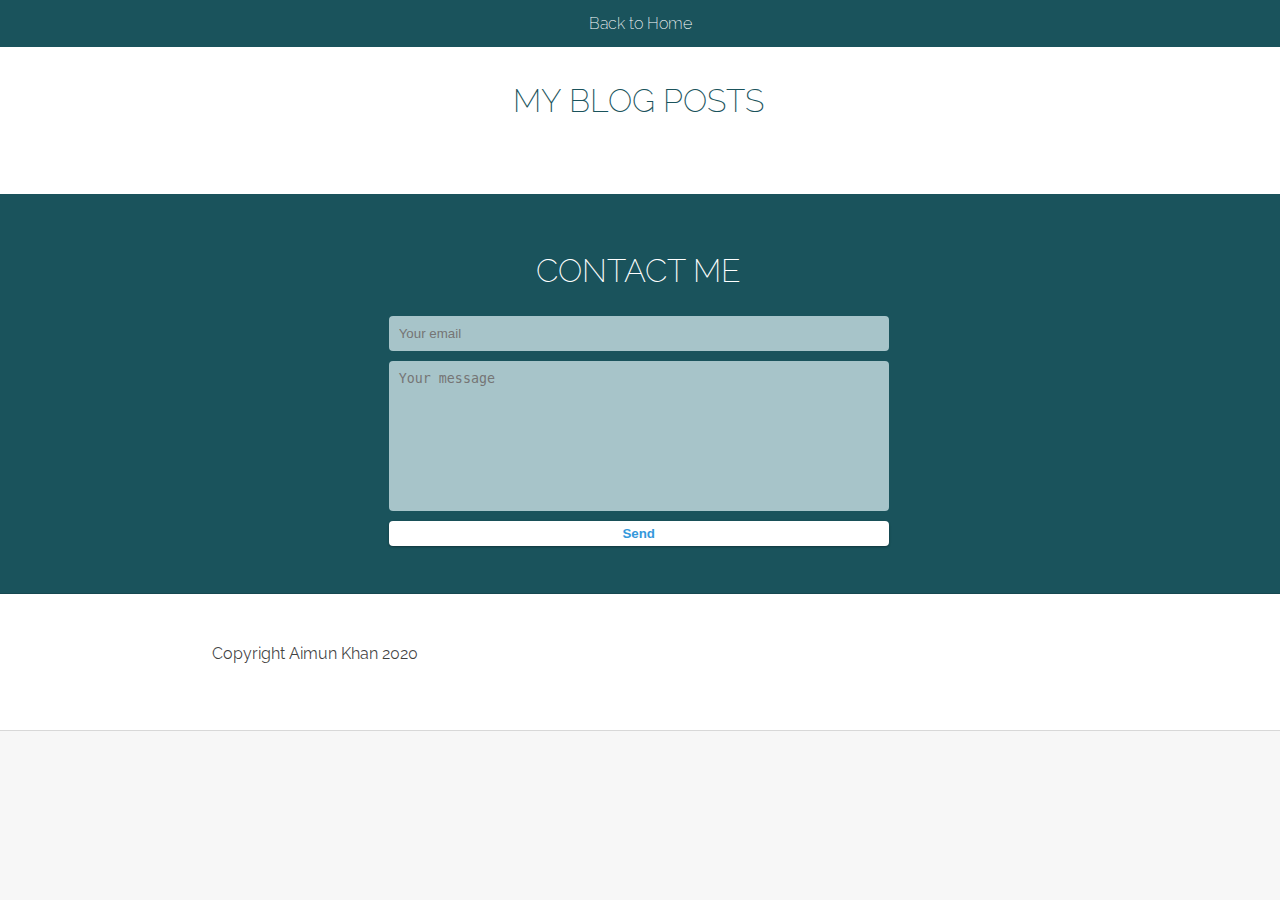
<file: blog.html>
<!DOCTYPE html>
<html>
  <head>
    <meta charset="utf-8">
    <meta name="Aimun Khan" content="notranslate">
    <meta http-equiv="Content-Language" content="en">
    <title>Aimun Khan</title>
    <link rel="stylesheet" href="style.css">
    <link href="https://fonts.googleapis.com/css?family=Raleway:200,300,400,500,600,700,800" rel="stylesheet">
    <link rel="stylesheet" href="https://maxcdn.bootstrapcdn.com/font-awesome/4.7.0/css/font-awesome.min.css">
  </head>
  <body>

    <!-- BEGIN NAVBAR -->
    <div class="navbar">
      <a href="index.html">Back to Home</a>
    </div>
    <!-- END NAVBAR -->

    <div class="container">



      <!-- BEGIN ABOUT -->
      <div class="row">
        <div class="side-content"></div>
        <div class="main-content">
          <div class="content-header">
            <a class="anchor" name="about"></a>
            <h2 style='margin-top: 50px'>My Blog Posts</h2>
          </div>
          <div class="content-body">
            <div id="medium-widget"></div>
                <script src="https://medium-widget.pixelpoint.io/widget.js"></script>
                <script>MediumWidget.Init({renderTo: '#medium-widget', params: {"resource":"https://medium.com/@khan.aimun","postsPerLine":1,"limit":10,"picture":"big","fields":["description","author","claps","publishAt"],"ratio":"original"}})</script>


          </div>
        </div>
        <div class="side-content"></div>
      </div>
      <!-- END ABOUT -->

      <!-- BEGIN CONTACT -->

      <div class="row blue">
        <div class="side-content"></div>
        <div class="main-content">
          <div class="content-header">
            <a class="anchor" name="contact"></a>
            <h2 class="white-text">Contact Me</h2>
          </div>
          <div class="contact content-body">
            <form method="POST" action="https://formspree.io/khan.aimun@gmail.com">
                <input type="hidden" name="_subject" value="Contact request from personal website" />
                <input type="email" name="_replyto" placeholder="Your email" required>
                <textarea name="message" placeholder="Your message" required></textarea>
                <button type="submit">Send</button>
            </form>
          </div>
        </div>
        <div class="side-content"></div>
      </div>
      <!-- END CONTACT -->


      <!-- BEGIN FOOTER -->
      <div class="row">
        <div class="side-content"></div>
        <div class="main-content">
          <div class="content-header">
          </div>
          <div class="content-body">
            <p>Copyright Aimun Khan 2020</p>
          </div>
        </div>
        <div class="side-content"></div>
      </div>
      <!-- END FOOTER -->

    </div>
  </body>
</html>
</file>
<file: style.css>
body {
  font-family: 'Raleway', sans-serif;
  background: rgba(242, 242, 242, .6);
  margin: 0;
}

* {
  box-sizing: border-box
}

/*NAVBAR*/
.navbar {
  background-color: #1a535c; /*31b0d5*/
  position: fixed; /* Set the navbar to fixed position */
  top: 0; /* Position the navbar at the top of the page */
  width: 100%; /* Full width */
  display: flex;
  justify-content: center;
  z-index: 2;
}

.navbar a {
  font-weight: 200;
  color: white;
  padding: 14px 16px;
  text-decoration: none;
}

.anchor {
  display: block;
  position: relative;
  top: -70px;
  visibility: hidden;
}

/*JUMBOTRON*/
.jumbotron {
  height: 100vh; /*height to 100% of view height*/
  background: #1a535c; /*background color to blue*/
  margin-bottom: 0; /*no bottom margin*/

  display: flex;
  flex-direction: column;
}

.jumbotron-text {
  /*TAGLINE UNDER NAME*/
  font-weight: 400;
  font-size: 2em;
  color: white;
  text-align: center;
  padding-top: 150px;
}

.jumbotron-text h1 {
  /*YOUR NAME*/
  /*text-transform: uppercase;*/
  font-weight: 800;
  font-size: 3em;
  margin-top: 0;
  margin-bottom: 0;
}

.jumbotron-text p {
  margin: 0;
}

/*SOCIAL LINKS*/
.ul-social {
  text-align: center;
  padding-left: 0;
}

.li-social-links {
  display: inline-block;
  list-style: none;
}

.social {
  font-size: 2em;
  color: white;
  padding: 20px;
}

/*ARROW LINK*/
#down-arrow {
  /*position: absolute;
  width: 100%;*/
  margin-top: auto;
  text-align: center;
  margin-bottom: 50px;
}

#down-arrow a {
  color: white;
}

/*CONTENT*/
.container {
  /*sets up flexbox*/
  display: flex;
  flex-direction: column;
}

.row {
  display: flex;
}

.white {
  background: white;
}

.side-content {
  flex: 0 0 16.6%;
}

.main-content {
  flex: 0 0 66.6%;
  margin-top: 2rem;
  margin-bottom: 3rem;
}

.side-content-sm {
  flex: 0 0 10%;
}

.main-content-lg {
  flex: 0 0 80%;
  margin-top: 2rem;
  margin-bottom: 3rem;
}

.box-shadow {
  -webkit-box-shadow: 0px 0px 1px 0px rgba(0,0,0,0.75);
  -moz-box-shadow: 0px 0px 1px 0px rgba(0,0,0,0.75);
  box-shadow: 0px 0px 1px 0px rgba(0,0,0,0.75);
}

h2 {
  font-weight: 200;
  font-size: 2rem;
  color: #1a535c;
  text-transform: uppercase;
  text-align: center;
}

.content-body {
  line-height: 1.5;
  color: rgba(0,0,0,.75);
}

/*EDUCATION*/
.card {
  display: flex;
  flex-direction: column;
  background-color: white;
  border: 1px solid rgba(0,0,0,.125);
  border-radius: .25rem;
  margin-bottom: 30px;
}

.card-header {
  padding: .75rem 1.25rem;
  background-color: white;
  border-bottom: 1px solid rgba(0,0,0,.075);
  border-top-left-radius: .25rem;
  border-top-right-radius: .25rem;
}

.card-content {
  padding: .25rem 1.25rem;
  flex: 1 1 auto;
}

h4 {
  margin: 0;
  font-weight: 400;
  color: grey;
}

.job-title {
  float: right;
}

/*PROJECTS*/
.project-card {
  display: flex;
  flex-direction: row;
  background-color: white;
  border: 1px solid rgba(0,0,0,.125);
  border-radius: 5px;
  margin-bottom: 30px;
  box-shadow: 0 3px 6px rgba(0,0,0,0.08), 0 3px 6px rgba(0,0,0,0.15);
}

.project-image {
  flex: 1 0 auto;
}

.project-image img {
  display: block;
  border-top-left-radius: 5px;
  border-bottom-left-radius: 5px;
  width: 250px;
}

.project-content {
  flex: 1 1 auto;
  padding: 1.25rem;

  display: flex;
  justify-content: center;
  flex-direction: column;
}

/*SKILLS*/
.ul-skills {
  text-align: center;
  padding-left: 0;
}

.li-skills {
  display: inline-block;
  margin: 7px;
  padding: 5px 10px;
  color: white;
  background: #1a535c;
  list-style: none;
  cursor: default;
  font-size: 1.2em;
}

/*CONTACT*/
.blue {
  background: #1a535c;
  text-align: center;
}

.contact {
  max-width: 500px;
  margin: 0 auto;
}

.contact input, .contact textarea {
  display: block;
  width: 100%;
  padding: 10px;
  border-radius: 4px;
  border: none;
  margin-bottom: 10px;
  background: #A7C4C9;
  color: #1a535c;
  -webkit-transition: .5s ease all;
  transition: .5s ease all;
}

.contact textarea {
  height: 150px;
  resize: none;
}

.contact button {
  display: block;
  width: 100%;
  background: #fff;
  border-radius: 4px;
  padding: 5px 10px;
  border: none;
  color: #3498db;
  font-weight: 700;
  box-shadow: 0 1px 3px rgba(0,0,0,0.12), 0 1px 2px rgba(0,0,0,0.24);
  -webkit-transition: .5s ease all;
  transition: .5s ease all;
}

.white-text {
  color: white;
}

/*Extras*/
#picture {
  border: solid black;
  border-width: thin;
  border-radius: 50%; /* Makes the picture look circular*/
}


#picture {
  border: solid black;
  border-width: thin;
  border-radius: 50%; /* Makes the picture look circular*/
}

.row:nth-child(odd) {
  display: flex;
  background: white;
  -webkit-box-shadow: 0px 0px 1px 0px rgba(0,0,0,0.75);
  -moz-box-shadow: 0px 0px 1px 0px rgba(0,0,0,0.75);
  box-shadow: 0px 0px 1px 0px rgba(0,0,0,0.75);

}

.row:nth-child(even) {
  display: flex;
}

li:not(:last-child) {
    margin-bottom: 5px;
}

a.button {
  background-color: #1a535c; /* Green */
  border: none;
  color: white;
  padding: 10px 10px;
  text-align: center;
  text-decoration: none;
  display: inline-block;
  font-size: 16px;
}
</file>
<file: wholesome-studio/assets/css/styles.css>
body, html{
	height: 100%;
	margin: 0;
}
canvas{
	background: black;
	height: 100%;
	width: 100%;
    transition: background-color 1s ease-out;
}

#canvas-wrap { 
    position:relative 
} /* Make this a positioned parent */
#overlay { 
    position:absolute;
    top:20px; 
    left:30px; 
}
#fadeout {
  opacity: 1;
  transition: 1s opacity;
  text-align: center;
  font-size:24px;
  color: white;
  font-family: 'Dosis';
}

p {
  text-align: center;
}

.visuallyhidden{
    border: 0;
    clip: rect(0 0 0 0);
    height: 1px;
    margin: -1px;
    overflow: hidden;
    padding: 0;
    position: absolute;
    width: 1px;	
    border-radius: 50%; /*the magic*/

}

/*
 * Extends the .visuallyhidden class to allow the element to be focusable
 * when navigated to via the keyboard: h5bp.com/p
 */

.visuallyhidden.focusable:active,
.visuallyhidden.focusable:focus {
    clip: auto;
    height: auto;
    margin: 0;
    overflow: visible;
    position: static;
    width: auto;
    border-radius: 50%; /*the magic*/

}

.invisible {
    visibility: hidden;
}
</file>
